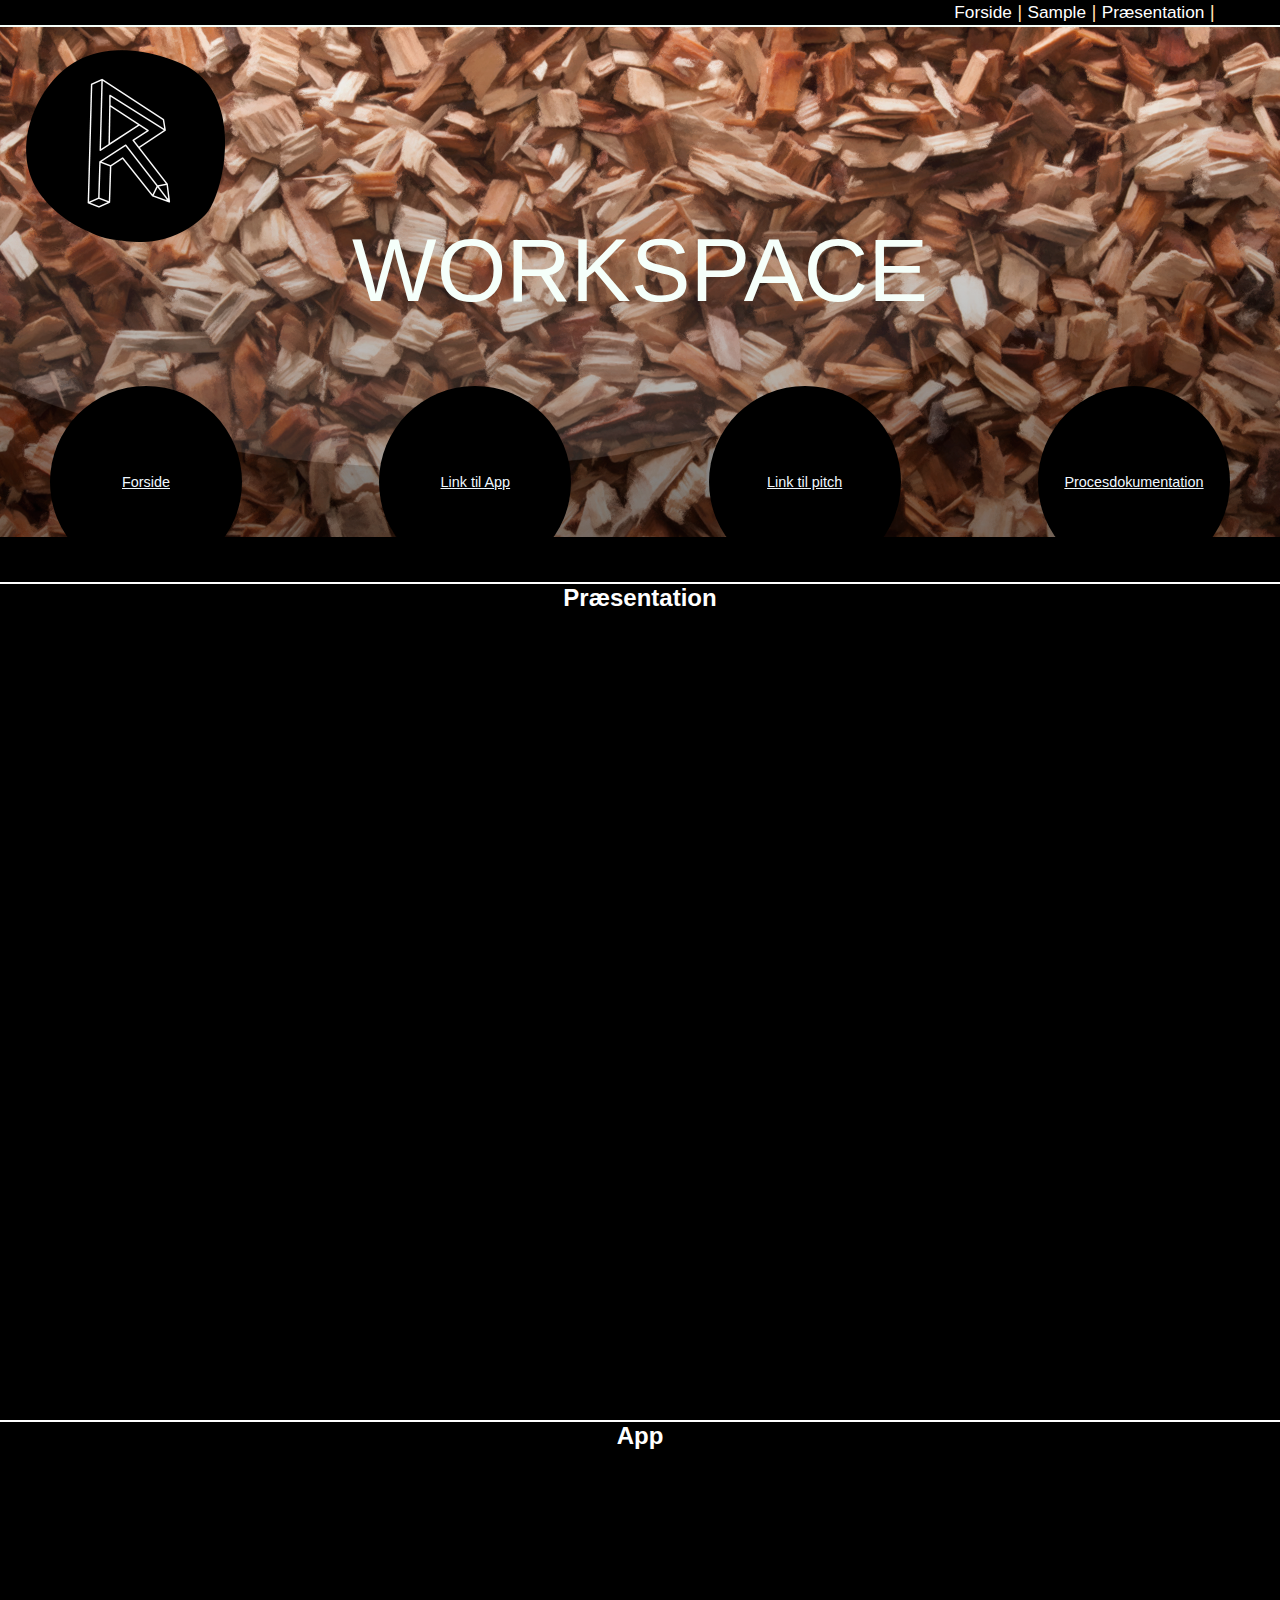
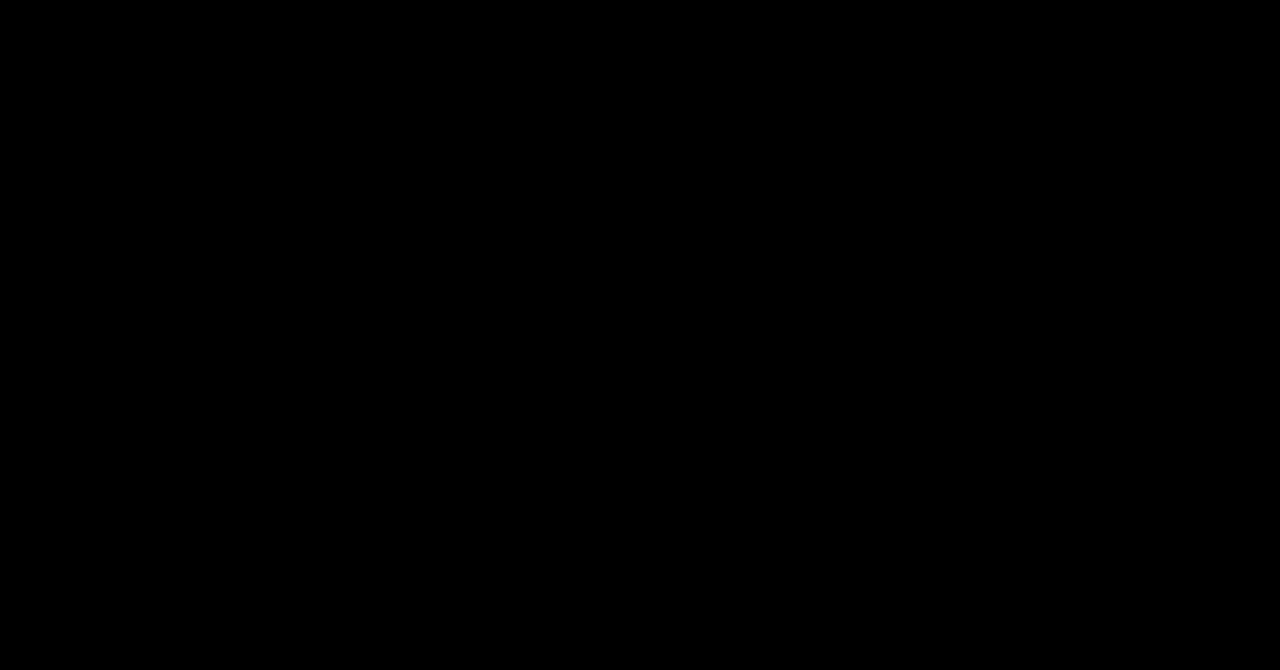
<file: pitch.html>
<!DOCTYPE html>
<html lang="da">

<head>
    <meta charset="utf-8">
    <meta name="viewport" content="width=device-width, initial-scale=1.0">
    <link rel="stylesheet" href="style.css">
    <title></title>
</head>

<body>

    <header>
    <nav>
        <a href="index.html">  Forside</a> |
            <a href="#sample">Sample</a> |
            <a href="#brugertest">Præsentation</a> |
        </nav></header>

    <section id="splash">
        <div class="splash">

            <div id="splash">

                <div class="logo"><a href="index.html"><img src="images/republikkenlogo.png"></a></div>

                <h2> WORKSPACE</h2>




                <div id="container_splash">
                    <a id="flexbox_splash" href="index.html" class="flexbox_splash1">
                        <p> Forside</p>
                    </a>
                    <a id="flexbox_splash" href="app.html" class="flexbox_splash2">
                        <p>Link til App</p>
                    </a>
                    <a id="flexbox_splash" href="pitch.html" class="flexbox_splash3">
                        <p>Link til pitch</p>
                    </a>
                    <a id="flexbox_splash" href="process.html" class="flexbox_splash4">
                        <p>Procesdokumentation</p>
                    </a>
                </div>
            </div>
        </div>
    </section>
       <section id="pitch_video">
        <h2>Præsentation</h2>
    <iframe src="https://docs.google.com/presentation/d/e/2PACX-1vSVXuPyktE369psLwBoyi7FWfOS3Pr68OsA2WSmbnpbfXMrj94s-kxfauMSrivcSOinfZBE6Hp21shT/embed?start=false&loop=false&delayms=60000" frameborder="0" width="1340" height="739" allowfullscreen="true" mozallowfullscreen="true" webkitallowfullscreen="true"></iframe>
        </section>

    <section id="pitch_video" > <h2>App</h2>
        <div class="app_test_2">

            <div class="video"><iframe id="app_iframe" width="377" height="667" src="https://xd.adobe.com/embed/84c5328d-6bfd-4cdd-8667-b4bbfa2613f9" frameborder="0" allowfullscreen></iframe></div>

            <div class="video">
                <iframe src="https://player.vimeo.com/video/247368229?autoplay=1&loop=1&title=0&byline=0&portrait=0" width="374" height="667" frameborder="0" webkitallowfullscreen mozallowfullscreen allowfullscreen></iframe></div>

        </div></section>



</body>

</html>
</file>
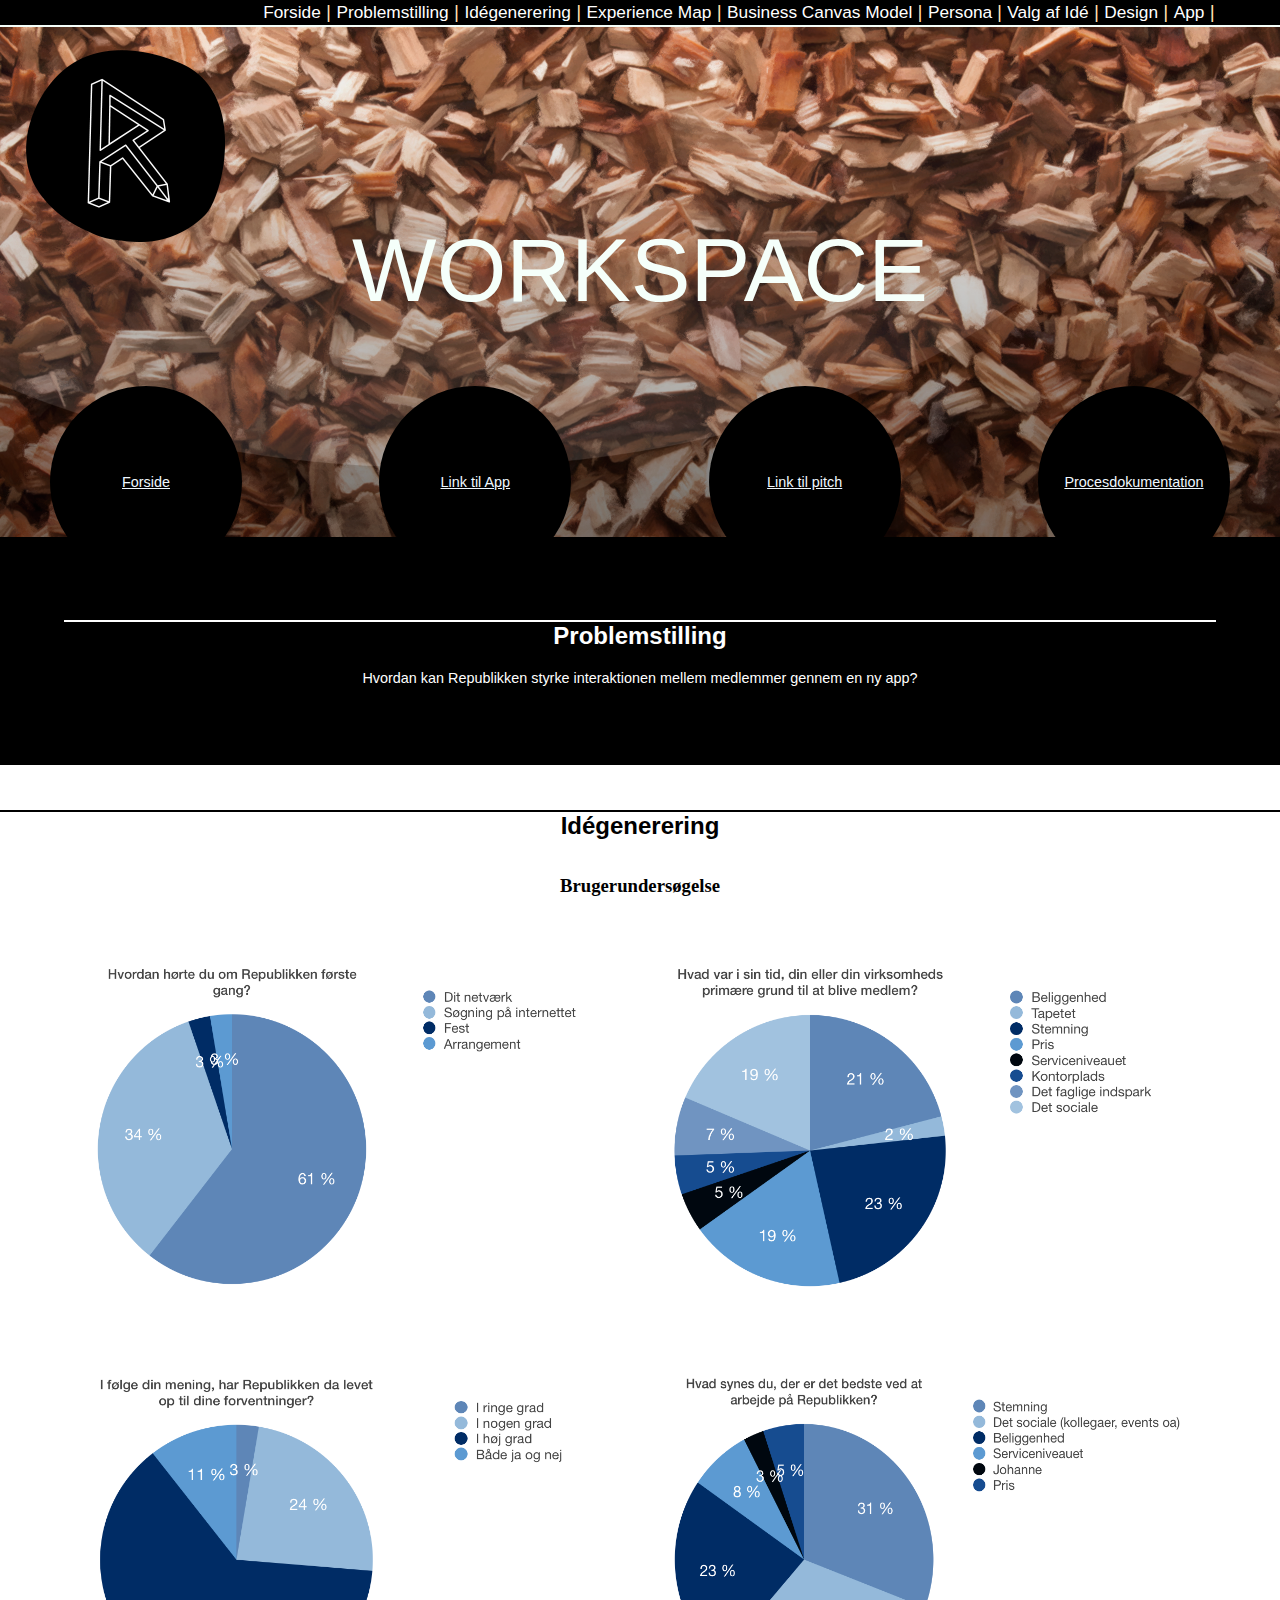
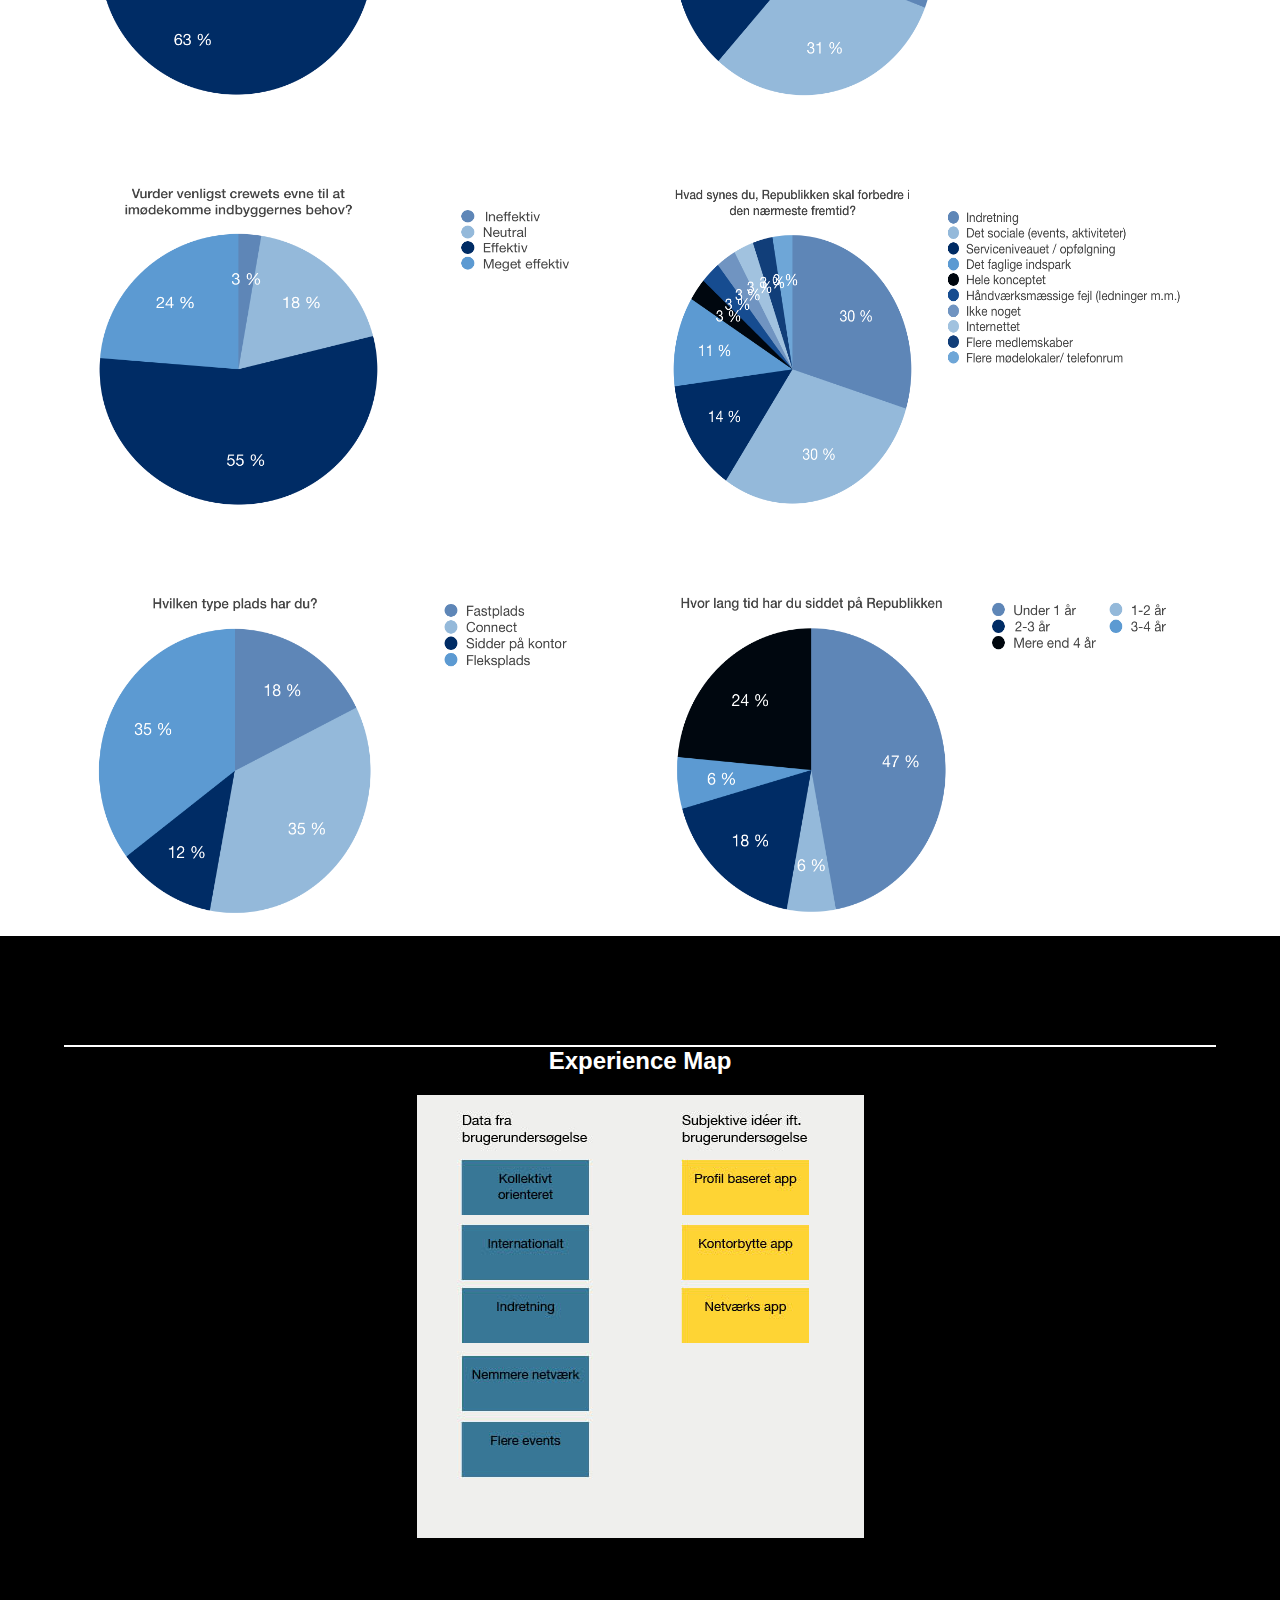
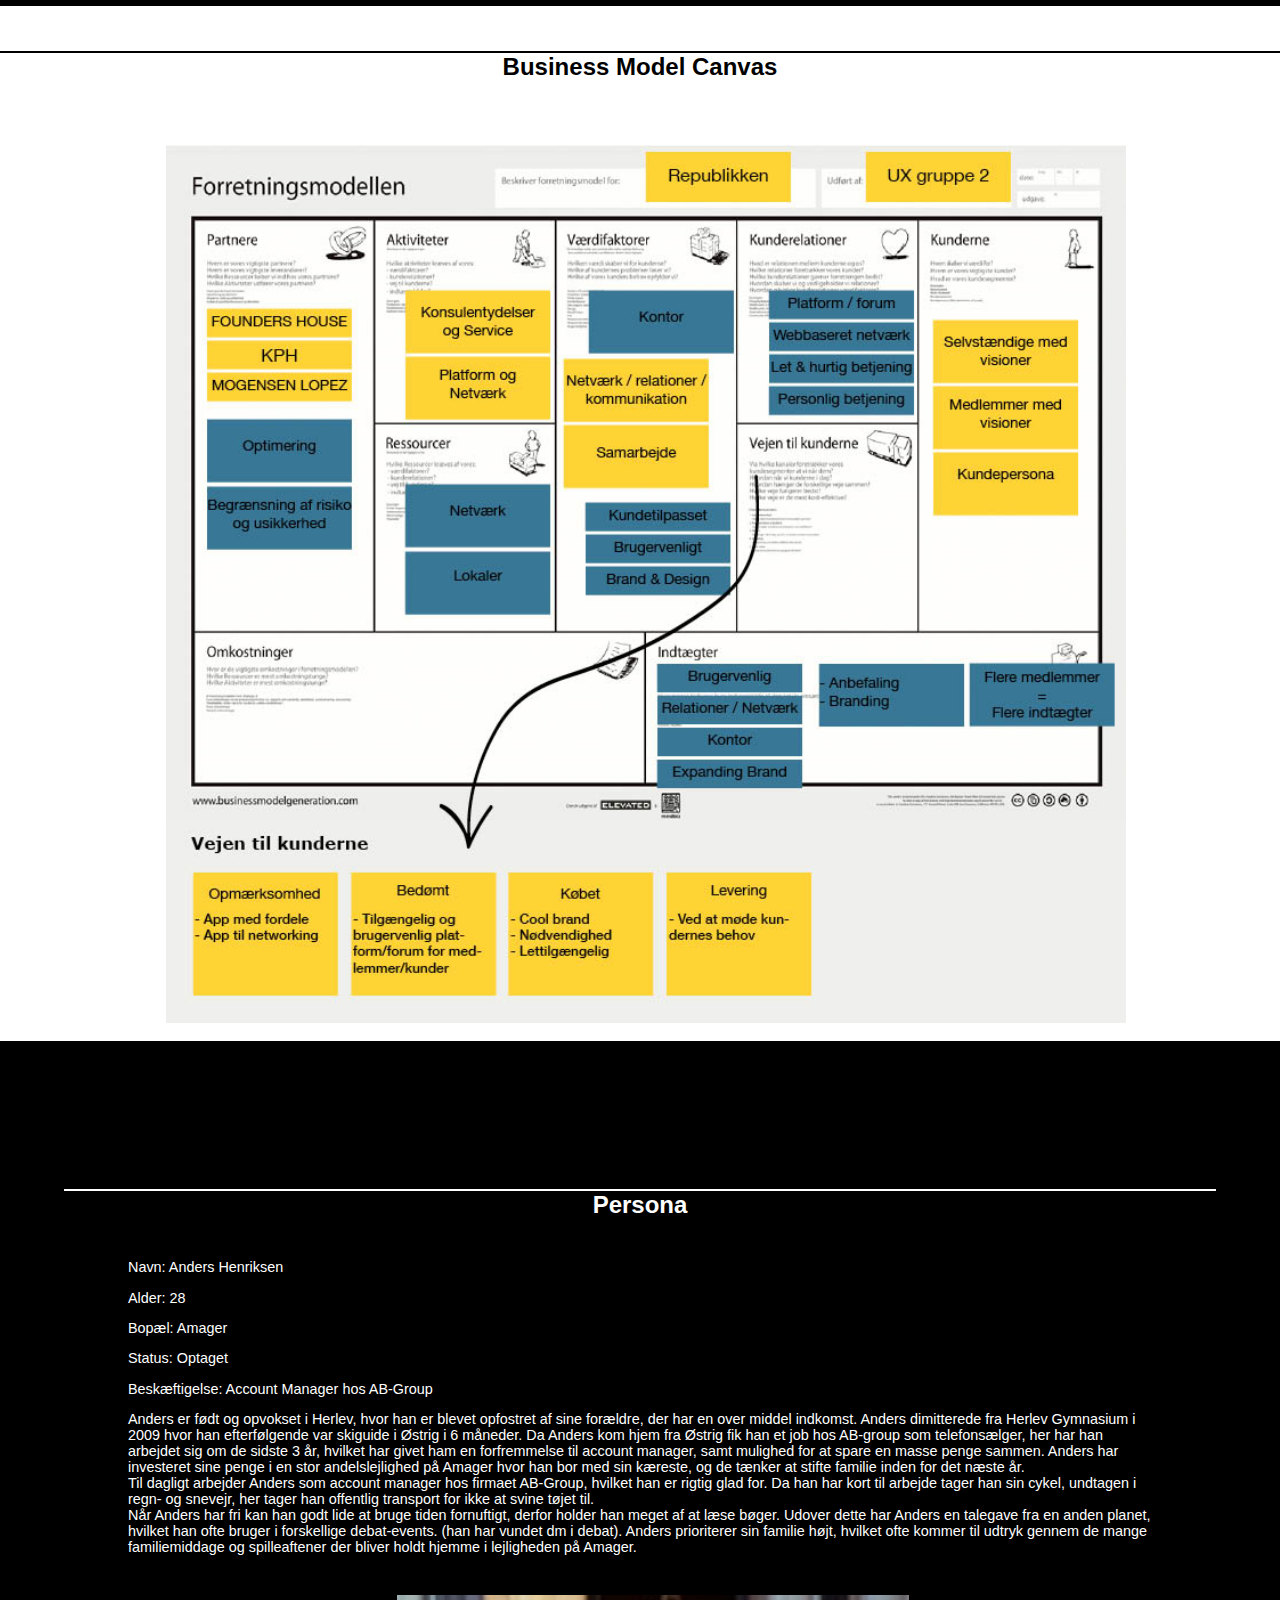
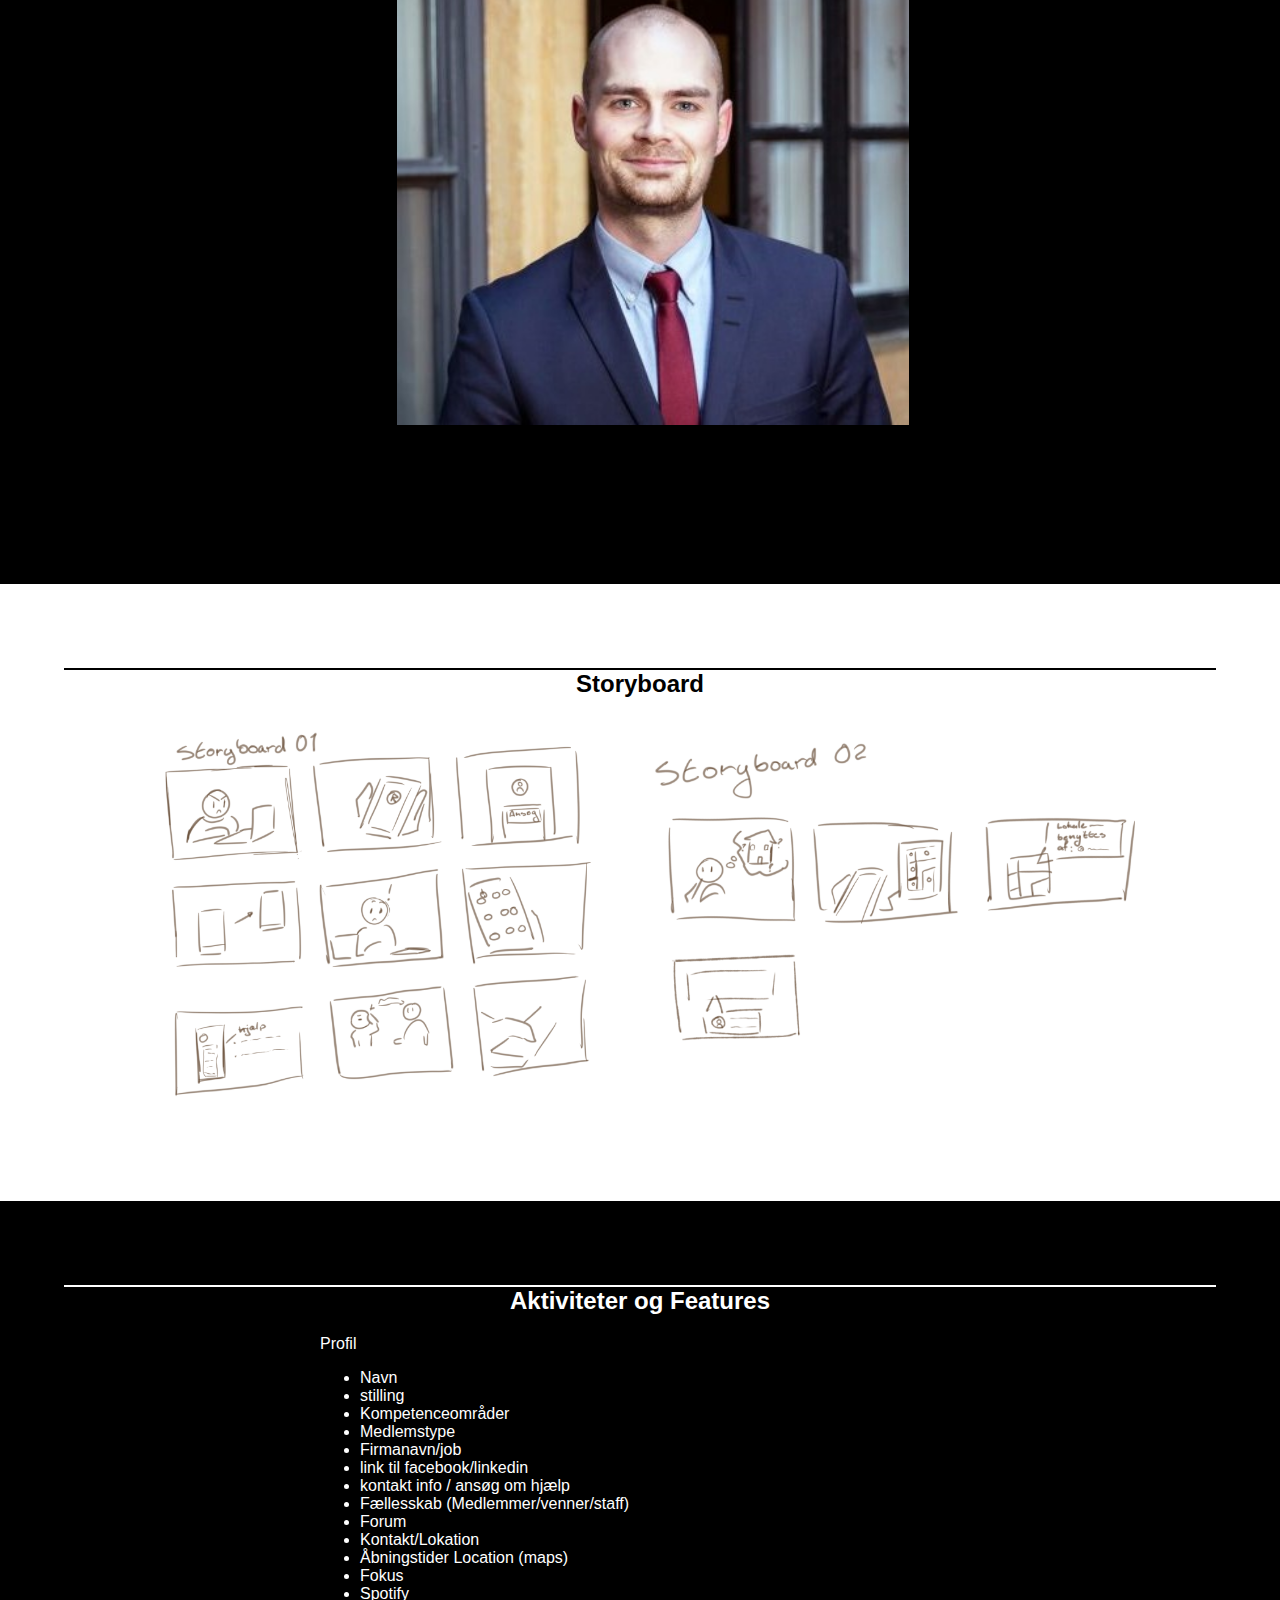
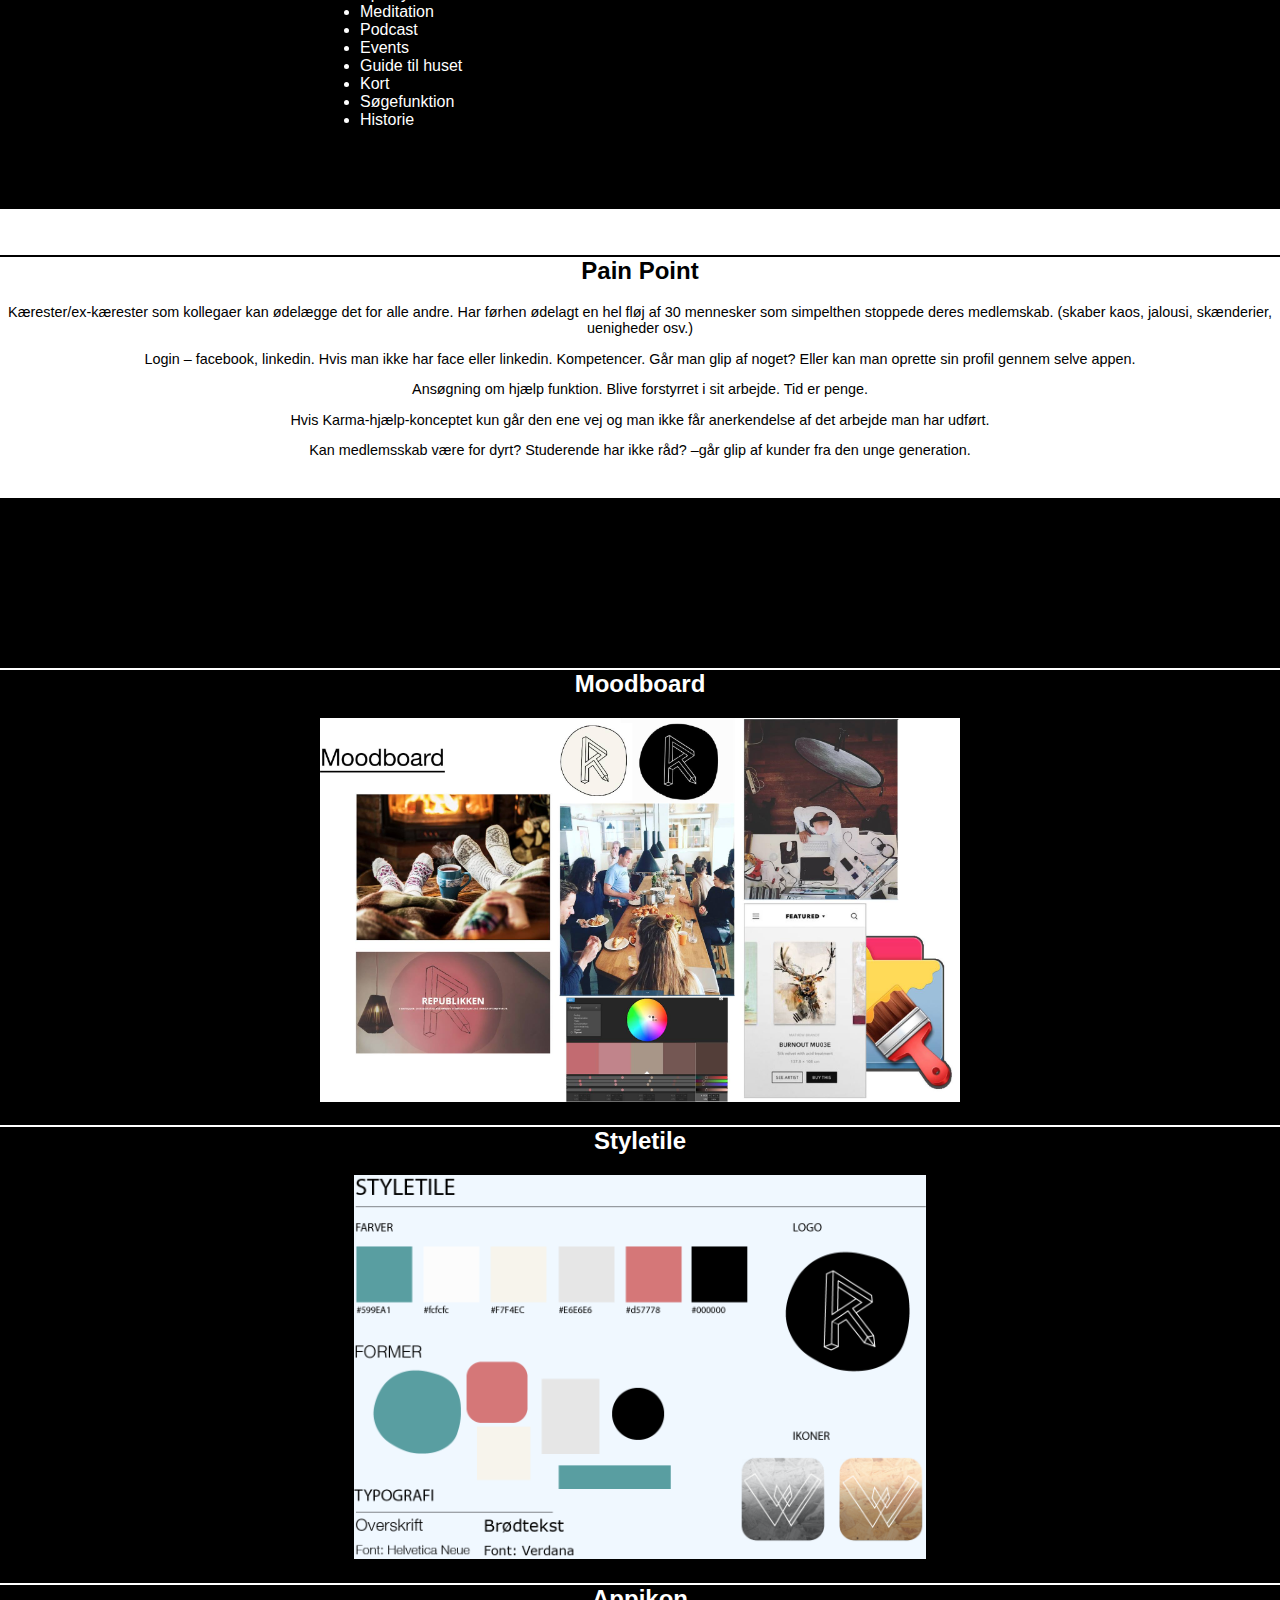
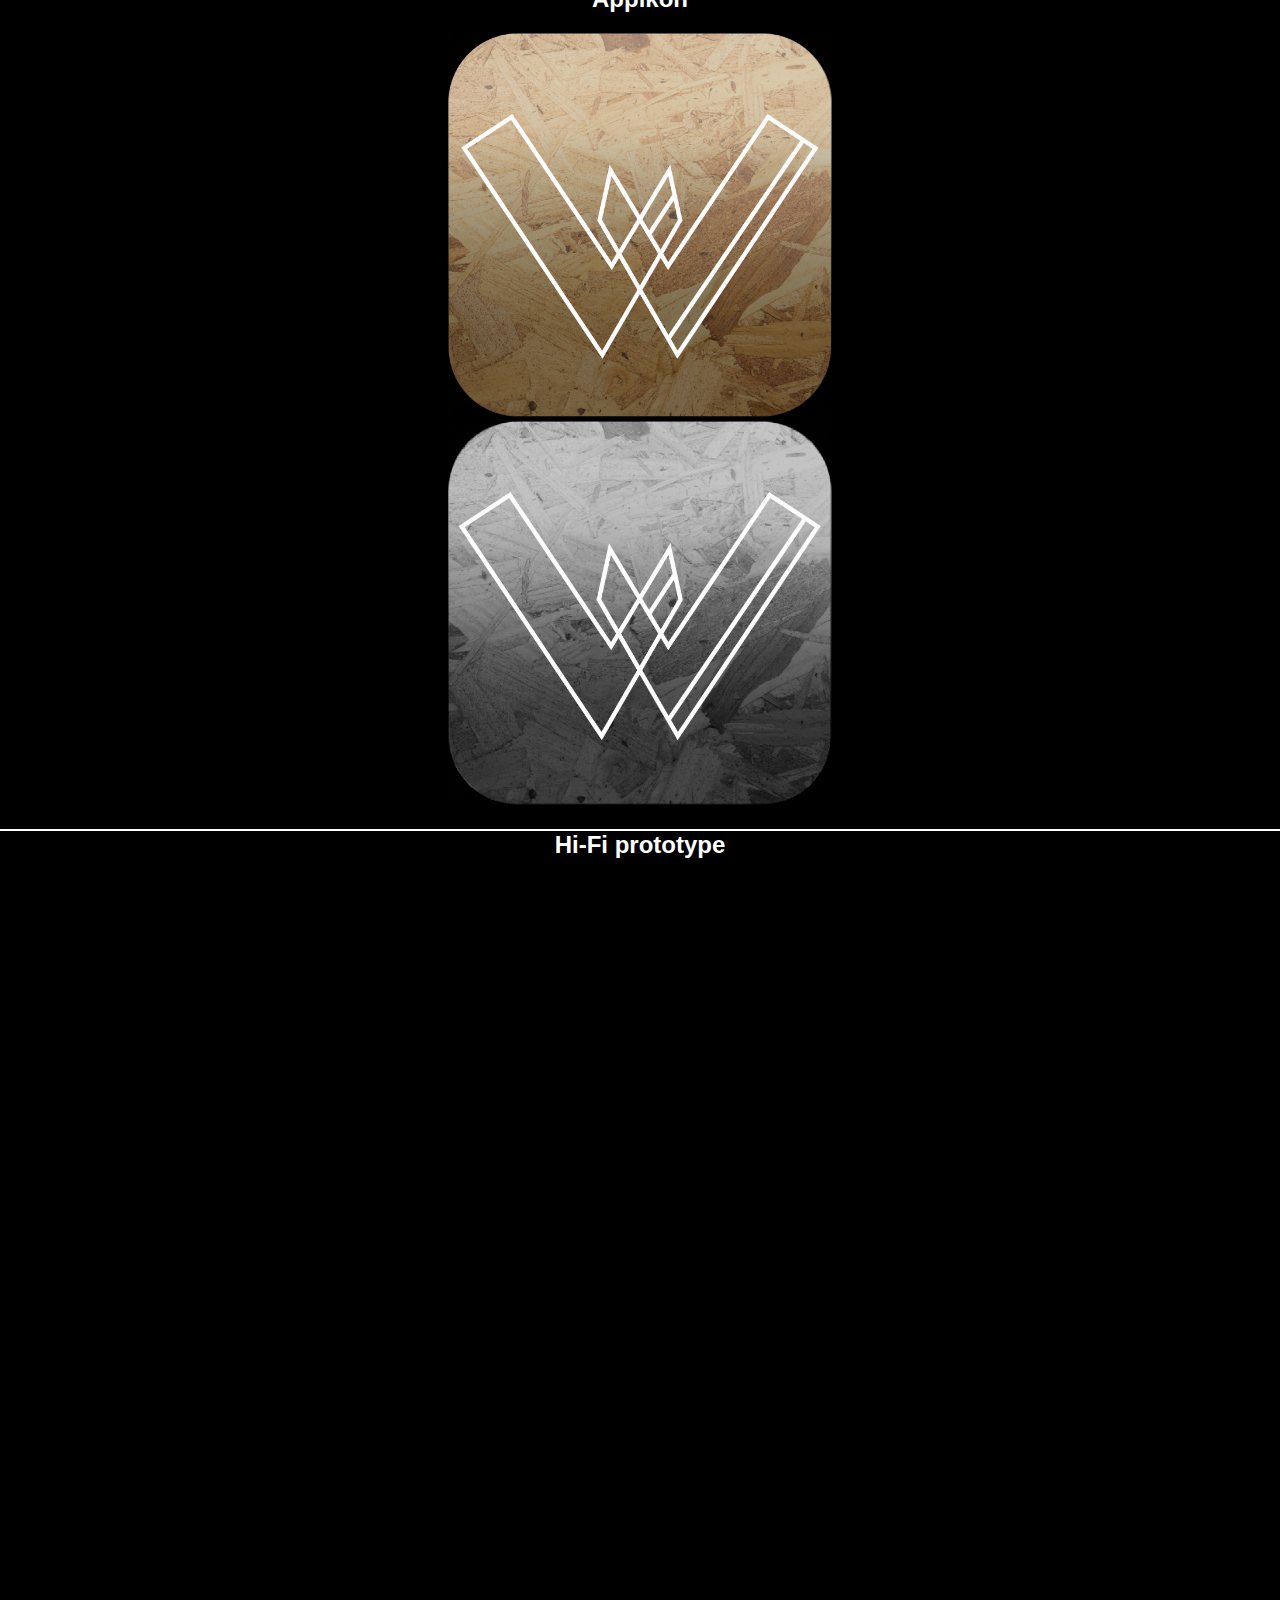
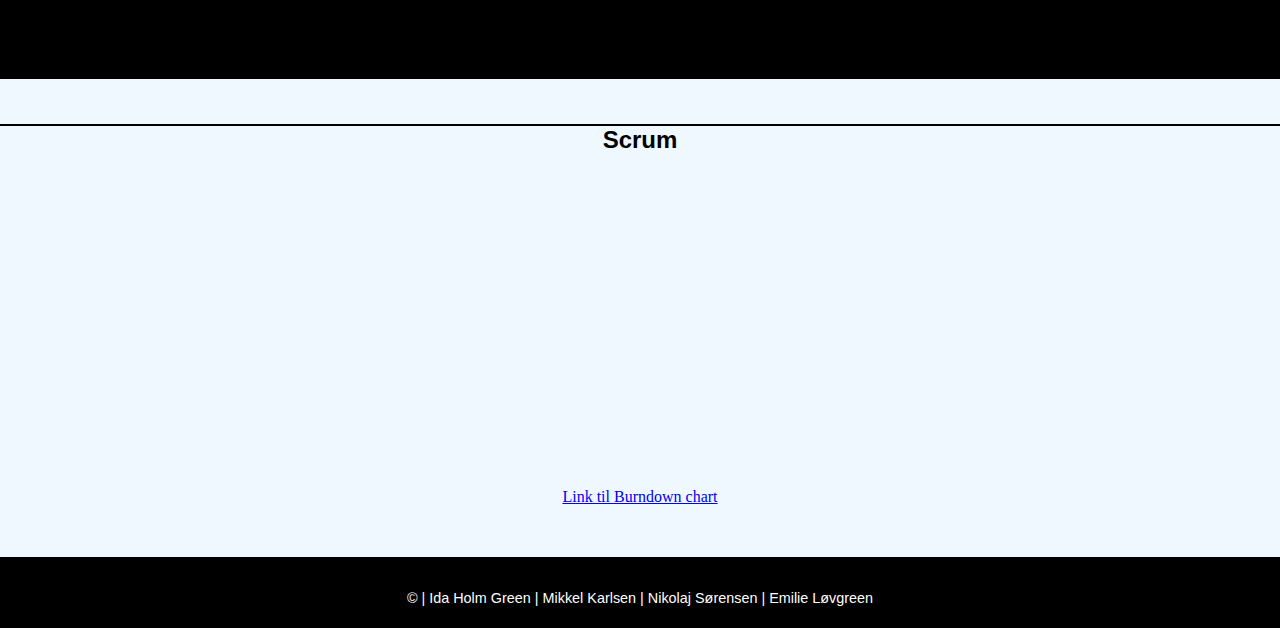
<file: process.html>
<!DOCTYPE html>
<html lang="da">

<head>
    <meta charset="utf-8">
    <meta name="viewport" content="width=device-width, initial-scale=1.0">
    <link rel="stylesheet" href="style.css">
    <link href="https://fonts.googleapis.com/css?family=Lato|Open+Sans" rel="stylesheet">
    <title></title>
</head>

<body>

    <header>
        <nav>
            <a href="index.html">Forside</a> |
            <a href="#problemstilling">Problemstilling</a> |
            <a href="#brugertest">Idégenerering</a> |
            <a href="#expmap">Experience Map</a> |
            <a href="#bmc">Business Canvas Model</a> |
            <a href="#persona"> Persona </a> |
            <a href="#valg">Valg af Idé</a> |
            <a href="#design"> Design</a> |
            <a href="#prototype_2">App</a> |
            <a href=""></a>
            <a href=""></a>
            <a href=""></a>
            <a href=""></a>
            <a href=""></a>
            <a href=""></a>
        </nav>
    </header>
    <section id="splash">
        <div class="splash">

            <div id="splash">

                <div class="logo"><a href="index.html"><img src="images/republikkenlogo.png"></a></div>

                <h2> WORKSPACE</h2>




                <div id="container_splash">
                    <a id="flexbox_splash" href="index.html" class="flexbox_splash1">
                        <p> Forside</p>
                    </a>
                    <a id="flexbox_splash" href="app.html" class="flexbox_splash2">
                        <p>Link til App</p>
                    </a>
                    <a id="flexbox_splash" href="pitch.html" class="flexbox_splash3">
                        <p>Link til pitch</p>
                    </a>
                    <a id="flexbox_splash" href="process.html" class="flexbox_splash4">
                        <p>Procesdokumentation</p>
                    </a>
                </div>
            </div>
        </div>
    </section>
    <section id="problemstilling">
        <h2>Problemstilling</h2>
        <p>
            Hvordan kan Republikken styrke interaktionen mellem medlemmer gennem en ny app?
        </p>
    </section>

    <section id="brugertest">
        <h2>Idégenerering</h2>


        <h3>Brugerundersøgelse</h3>
        <div id="brugerchart">
            <div class="brugerchart"><img src="images/1.png">
            </div>
            <div class="brugerchart"><img src="images/2.png">
            </div>
        </div>
        <div id="brugerchart">
            <div class="brugerchart"><img src="images/3.png">

            </div>
            <div class="brugerchart"><img src="images/4.png">
            </div>
        </div>
        <div id="brugerchart">

            <div class="brugerchart">
                <img src="images/5.png">
            </div>
            <div class="brugerchart">
                <img src="images/6.png">
            </div>
        </div>
        <div id="brugerchart">
            <div class="brugerchart">
                <img src="images/7.png">
            </div>
            <div class="brugerchart">
                <img src="images/8.png">
            </div>

        </div>
    </section>
    <section id="expmap">
        <h2>Experience Map</h2>
        <img src="images/experience.jpg">
    </section>
    <section id="bmc">
        <h2>Business Model Canvas</h2>
        <div id="bmc_img">

        </div>
    </section>
    <section id="persona">
        <h2>Persona</h2>
        <div class="persona_content">
            <div class="persona_text">
                <p>Navn: Anders Henriksen</p>

                <p>Alder: 28</p>

                <p>Bopæl: Amager</p>

                <p>Status: Optaget</p>

                <p>Beskæftigelse: Account Manager hos AB-Group</p>

                <p>Anders er født og opvokset i Herlev, hvor han er blevet opfostret af sine forældre, der har en over middel indkomst. Anders dimitterede fra Herlev Gymnasium i 2009 hvor han efterfølgende var skiguide i Østrig i 6 måneder. Da Anders kom hjem fra Østrig fik han et job hos AB-group som telefonsælger, her har han arbejdet sig om de sidste 3 år, hvilket har givet ham en forfremmelse til account manager, samt mulighed for at spare en masse penge sammen. Anders har investeret sine penge i en stor andelslejlighed på Amager hvor han bor med sin kæreste, og de tænker at stifte familie inden for det næste år.<br> Til dagligt arbejder Anders som account manager hos firmaet AB-Group, hvilket han er rigtig glad for. Da han har kort til arbejde tager han sin cykel, undtagen i regn- og snevejr, her tager han offentlig transport for ikke at svine tøjet til.<br> Når Anders har fri kan han godt lide at bruge tiden fornuftigt, derfor holder han meget af at læse bøger. Udover dette har Anders en talegave fra en anden planet, hvilket han ofte bruger i forskellige debat-events. (han har vundet dm i debat). Anders prioriterer sin familie højt, hvilket ofte kommer til udtryk gennem de mange familiemiddage og spilleaftener der bliver holdt hjemme i lejligheden på Amager.</p>
            </div>
            <div class="persona_img"><img src="images/persona_1.jpg"></div>
        </div>
    </section>
    <section id="idegen">

    </section>
    <section id="charette">
        <h2>Charette</h2>
    </section>
    <section id="storyboard">
        <h2>Storyboard</h2>
        <div class="storyboard_content">
            <div class="storyboard1"><img src="images/storyboard1.PNG"></div>
            <div class="storyboard2"><img src="images/storyboard2.PNG"></div>
        </div>
    </section>
    <section id="paper_proto">

    </section>
    <section id="features">
        <h2>Aktiviteter og Features</h2>
        <div class="feature_list">Profil <br>
            <ul>
                <li>Navn</li>
                <li>stilling</li>
                <li> Kompetenceområder</li>
                <li>Medlemstype</li>
                <li>Firmanavn/job</li>
                <li> link til facebook/linkedin</li>
                <li> kontakt info / ansøg om hjælp</li>
                <li> Fællesskab (Medlemmer/venner/staff)</li>
                <li> Forum</li>
                <li> Kontakt/Lokation</li>
                <li> Åbningstider Location (maps)</li>
                <li> Fokus</li>
                <li> Spotify</li>
                <li> Meditation</li>
                <li> Podcast</li>
                <li> Events</li>
                <li> Guide til huset</li>
                <li> Kort</li>
                <li> Søgefunktion</li>
                <li>Historie</li>
            </ul>
        </div>
    </section>
    <section id="pain_point">
        <h2>Pain Point</h2>
        <p>Kærester/ex-kærester som kollegaer kan ødelægge det for alle andre. Har førhen ødelagt en hel fløj af 30 mennesker som simpelthen stoppede deres medlemskab. (skaber kaos, jalousi, skænderier, uenigheder osv.)</p>

        <p>Login – facebook, linkedin. Hvis man ikke har face eller linkedin. Kompetencer. Går man glip af noget? Eller kan man oprette sin profil gennem selve appen.</p>

        <p>Ansøgning om hjælp funktion. Blive forstyrret i sit arbejde. Tid er penge.</p>

        <p>Hvis Karma-hjælp-konceptet kun går den ene vej og man ikke får anerkendelse af det arbejde man har udført.</p>

        <p>Kan medlemsskab være for dyrt? Studerende har ikke råd? –går glip af kunder fra den unge generation.</p>

    </section>
    <section id="test">
        <h2>Test</h2>
    </section>
    <section id="prototype">
        <h2>Lo-Fi prototype</h2>
    </section>
    <section id="valg">
        <h2>Valg af Idé</h2>
    </section>
    <section id="design">
        <h2>Moodboard</h2>
        <div class="moodboard"><img src=images/moodboard.jpg></div>
        <h2>Styletile</h2>
        <div class="styletile"><img src="images/StyletileRepublikken.png"></div>
        <h2>Appikon</h2>
        <div class="appikon">
            <div class="app_img"><img src="images/Icon_color.png">
                <div class="app_img"><img src="images/Icon_BW.png"></div>
            </div>
        </div>
    </section>
    <section id="prototype_2">

        <h2>Hi-Fi prototype</h2>
        <div class="app_test_2">

            <div class="video"><iframe id="app_iframe" width="377" height="667" src="https://xd.adobe.com/embed/84c5328d-6bfd-4cdd-8667-b4bbfa2613f9" frameborder="0" allowfullscreen></iframe></div>

            <div class="video">
                <iframe src="https://player.vimeo.com/video/247368229?autoplay=1&loop=1&title=0&byline=0&portrait=0" width="374" height="667" frameborder="0" webkitallowfullscreen mozallowfullscreen allowfullscreen></iframe></div>

        </div>

    </section>
    <section id="business"></section>
    <section id="scrum">
        <h2>Scrum</h2>
        <div class="scrum_content">
            <div class="scrum"><iframe src="https://player.vimeo.com/video/247112334" width="100%" height="auto" frameborder="0" webkitallowfullscreen mozallowfullscreen allowfullscreen></iframe>
            </div>
            <div class="scrum"><iframe src="https://player.vimeo.com/video/246253205" width="100%" height="auto" frameborder="0" webkitallowfullscreen mozallowfullscreen allowfullscreen></iframe></div>
            <div class="scrum"><iframe src="https://player.vimeo.com/video/246253631" width="100%" height="auto" frameborder="0" webkitallowfullscreen mozallowfullscreen allowfullscreen></iframe></div>
            <div class="scrum"><iframe src="https://player.vimeo.com/video/246933722" width="100%" height="auto" frameborder="0" webkitallowfullscreen mozallowfullscreen allowfullscreen></iframe> <br>

                <div class="trello"><a href="images/Burndown1%20(1).jpg">Link til Burndown chart</a>
                </div>
            </div>
        </div>
    </section>
    <section id="trello">Link til trello</section>
    <section id="footer">
        <footer>
            <p>© | Ida Holm Green | Mikkel Karlsen | Nikolaj Sørensen | Emilie Løvgreen</p>
        </footer>
    </section>
</body>

</html>
</file>
<file: style.css>
body {
    margin: 0;
    padding: 0;
    background-color: black;
}

h1 {
    text-align: center;
    font-family: 'Open Sans', sans-serif;
    font-size: 2em;
}

h2 {
    text-align: center;
    font-family: 'franklin gothic demi', sans-serif;
    border-top: 2px solid
}

p {
    text-align: center;
    font-family: 'Verdana', sans-serif;
    font-size: 0.9em;
}


/***** FORSIDE AFLEVERINGSSITE *****/

.logo {
    position: absolute;
    margin: 2vw;

}

.logo img {
    height: 15vw;
    width: auto;
}

#splash {
    margin: 0;
    background-image: ;
    background-size: 100%;
    ;
    background-repeat: no-repeat;
    background-color: white;
    height: 37vw;

}

#splash h2 {
    margin: 0;
    padding: 15vw 10vw 5vw;
    text-align: center;
    font-family: 'franklin gothic heavy', sans-serif;
    font-weight: lighter;
    font-size: 7vw;
    color: mintcream;
}

h3 {
    font-family: 'Verdana';
    margin: 0;
    padding: 15px 0 0;
    text-align: left font-weight: bolder;

}

#splash_afleveringssite p {
    padding-top: 5.5vw;
    padding-bottom: 5.5vw;
    color: aliceblue;
    font-family: 'Open Sans', sans-serif;
}

#container_splash {
    padding: 0vw 50px;
    display: flex;
    flex-wrap: wrap;
    justify-content: space-between;
    text-align: center;

}

#container_splash a {
    font-family: 'Open Sans', sans-serif;
    color: aliceblue;
}


#container_splash p {
    margin-top: 6vw;
    margin-bottom: 6vw;
}

#flexbox_splash {
    align-content: center;
    flex-basis: 15vw;
    height: 15vw;
    background-color: black;
    cursor: pointer;
    border-radius: 50%;
}

.flexbox_splash1:hover {
    background-color: whitesmoke;
    background-image: url(img/benefits_img_1.svg);
    background-repeat: no-repeat;
    transform: scale(1.1);
}

.flexbox_splash2:hover {
    background-color: whitesmoke;
    background-image: url(img/app_img.svg);
    background-repeat: no-repeat;
    transform: scale(1.1);
}

.flexbox_splash3:hover {
    background-color: whitesmoke;
    background-image: url(img/pitch_img.svg);
    background-repeat: no-repeat;
    transform: scale(1.1);
}

.flexbox_splash4:hover {
    background-color: whitesmoke;
    background-image: url(img/proces_img.svg);
    background-repeat: no-repeat;
    transform: scale(1.1);
}


h1 {
    font-family: "Verdana";
    text-align: center;
    margin: 0;
    padding: 55px 0 0 0;
    text-decoration-line: overline;
}

#benefits {
    margin: 0;
    padding: 0;
    padding-top: 4vw;
    width: 100%;
    height: 250px;
    background-color: ;
}

#benefits h1 {
    color: black;
}

#benefits p {
    padding: 0 50px;
    color: black;
    font-family: "Verdana";
    text-align: center;
}

#app_link {
    margin: 0;
    padding: 0;
    width: 100%;
    height: 200px;
    background-color: black;
    color: white;
}


#app_link p {
    padding: 0 50;
    text-align: center;
    font-family: "Verdana";
    color: white;
}

#pitch_link {
    margin: 0;
    padding: 0;
    width: 100%;
    height: 200px;

}

#pitch_link h1 {
    color: black;
}

#pitch_link p {
    padding: 0 50px;
    text-align: center;
    font-family: "Verdana";
    color: white;
}

#procesdokumentation {
    margin: 0;
    padding: 0;
    width: 100%;
    height: 350px;
    background-color: black;
}

#procesdokumentation p {
    padding: 0 50px;
    text-align: center;
    font-family: "verdana";
    color: white;

}

#procesdokumentation a {
    font-family: "Verdana";
    text-align: center;
    text-decoration: none;
    font-weight: bolder;
    color: white;
}

#procesdokumentation a:hover {
    color: cadetblue;
    text-decoration: none;

}


#footer {
    height: 3vw;
    background-color: black;
    color: white;
    text-align: center;
    font-family: "Verdana";

}

/*****problemstilling*****/

#problemstilling {
    background-color: black;
    color: white;
    padding: 5vw;
}


#mindmap {}


#expmap {
    background-color: black;
    color: white;
    padding: 5vw;
    text-align: center;
}

/*****navigation*****/

header {
    background: black;
    width: 100vw;
}

header nav {
    font-size: 1.2em;
    text-align: right;
    margin: 0 5vw 0;
    padding: 0.1vw;
    color: navajowhite;
    font-family: 'Verdana', sans-serif;
}

header nav a {
    text-decoration: none;
    color: white;
    font-size: 0.9em;

}

header a:hover {
    color: slateblue;
}

/*****splash*****/

#splash {
    background-image: url(images/splash.png);
    background-size: 100%;
    background-repeat: no-repeat;
    height: 40vw;
    width: 100vw;
}

/****business****/

#bmc {
    background-color: white;
    color: black;
    padding-top: 2vw;
}

#bmc_img {
    background-image: url(images/bmp.jpg);
    background-size: 100%;
    background-repeat: no-repeat;
    height: 70vw;
    width: 75vw;
    margin: 5vw 13vw;

}

#expmap img {}

#mood_img {
    background-image: url(images/moodboard.jpg);
    background-size: 100%;
    background-repeat: no-repeat;
    height: 50vw;
    width: 75vw;
    margin: 5vw 13vw;
}

/****** brugerchart *****/

#brugertest {
    background-color: white;
    color: black;
    text-align: center;
    padding-top: 2vw;
}

#brugerchart {
    display: flex;
    flex-wrap: wrap;
    margin: 2vw 5vw;

}


.brugerchart {
    justify-content: center;
    align-content: center;
    flex-basis: 100px;
    flex-grow: 1;

    height: 30vw;
    width: 30vw;
    background-position: center;
}

.brugerchart img {
    padding-top: 2vw;
    vertical-align: middle;
    width: 40vw;
    height: 25vw;


}


/****persona****/

#persona {
    background-color: black;
    color: white;
    padding: 5vw;
}

.persona_content {
    display: flex;
    flex-wrap: wrap;
    margin: 2vw 5vw;
    justify-content: center;
    text-align: center;
    align-content: center;
}

.persona_text {
    width: 40vw;
    flex-basis: 500px;
    flex-grow: 1;




}

.persona_text p {
    text-align: left;




}

.persona_img {
    width: 40vw;
    flex-basis: 500px;
    flex-grow: 1;
    margin-left: 2vw;


}

.persona_img img {
    padding-top: 2vw;
    vertical-align: middle;
    width: 40vw;
    height: auto;


}

/****** features ****/

#features {
    font-family: 'Verdana', sans-serif;
    font-size: 1em;
    background-color: black;
    color: white;
    padding: 5vw;


}

.feature_list {
    margin-left: 20vw;
}

/**** storyboard*****/

#storyboard {
    background-color: white;
    color: black;
    padding: 5vw;
}

.storyboard_content {
    display: flex;
    flex-wrap: nowrap;
    margin: 2vw 5vw;
    justify-content: center;
    text-align: center;
}

.storyboard1 {
    width: 40vw;
    flex-basis: 300px;
    flex-grow: 1;

}

#storyboard img {
    height: 30vw;
}

.storyboard2 {
    flex-basis: 300px;
    flex-grow: 1;

    width: 40vw;
    height: auto;
}

/*****design*****/

#design {
    text-align: center;
    color: white;
}


#design img {
    height: 30vw;
}



.appikon {
    display: flex;
    justify-content: center;
}

.app_img {
    flex-basis: 300px;
    flex-grow: 1;

}

.moodboard img {
    height: 40vw;
    width: auto;
}

.styletile img {
    background-color: aliceblue;
}

/****** paint points ****/

#pain_point {
    background-color: white;
    padding-top: 2vw;
    padding-bottom: 2vw;
}

/***** scrum *****/

.scrum_content {
    display: flex;
    flex-wrap: wrap;
    margin: 2vw 5vw;
    justify-content: center;
    text-align: center;

}

#scrum {

    color: black;
    background-color: aliceblue;
    padding-top: 2vw;
    padding-bottom: 2vw;


}



/******prototype*****/

#prototype_2 {
    color: white;
}

.app_test_2 {
    position: inherit;
    height: 800px;
    right: 4vw;
    display: flex;
    justify-content: center;


}

.video  {
    margin: 2vw;
}



/** APP!!! **/

#app_test {}

#app_iframe {
    position: inherit;
    left: 40%;
    top: 4%;
    display: flex;
    flex-wrap: nowrap;
}




/*** pitch ***/

#pitch_video {
    text-align: center;
    color: white;
    padding-top: 2vw;
}
</file>
